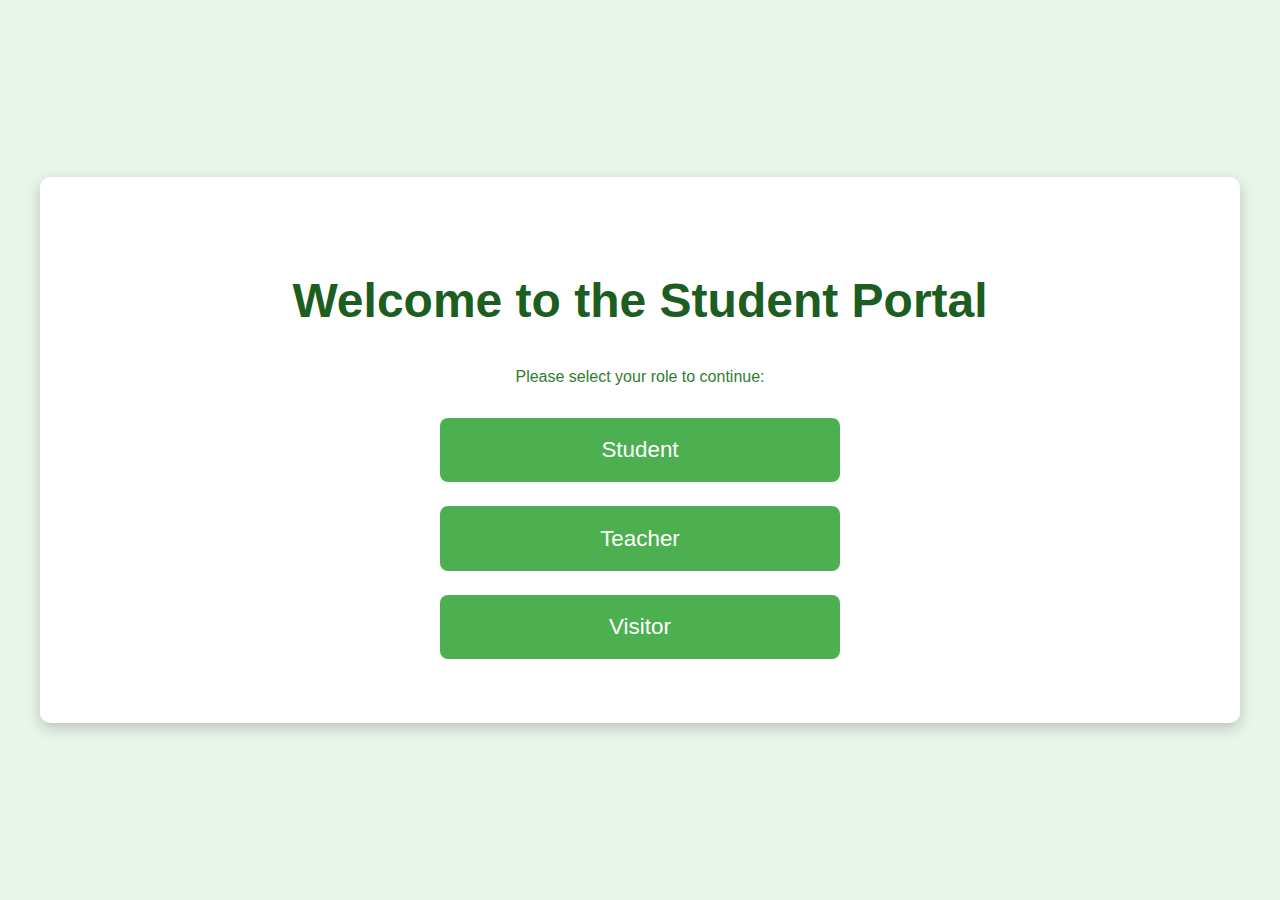
<file: index.html>
<!DOCTYPE html>
<html lang="en">
<head>
  <meta charset="UTF-8" />
  <meta name="viewport" content="width=device-width, initial-scale=1.0"/>
  <title>Welcome to the Portal</title>
  <link rel="stylesheet" href="style.css" />
</head>
<body>
  <div class="container">
    <h1>Welcome to the Student Portal</h1>
    <p>Please select your role to continue:</p>
    <div class="role-buttons">
      <button id="studentBtn">Student</button>
      <button id="teacherBtn">Teacher</button>
      <button id="visitorBtn">Visitor</button>
    </div>
  </div>

  <script>
    document.getElementById('studentBtn').addEventListener('click', () => {
      localStorage.setItem('userRole', 'student');
      window.location.href = 'index.html'; // Or redirect to student-specific page
    });

    document.getElementById('teacherBtn').addEventListener('click', () => {
      localStorage.setItem('userRole', 'teacher');
      // Redirect to teacher page or show teacher-specific content
      alert('Teacher role selected. Redirecting to teacher page...');
      window.location.href = 'teacher.html'; // Create this page as needed
    });

    document.getElementById('visitorBtn').addEventListener('click', () => {
      localStorage.setItem('userRole', 'visitor');
      // Redirect to visitor info or main page
      alert('Visitor role selected. Proceeding as visitor...');
      window.location.href = 'index.html'; // Or another page
    });
  </script>
</body>
</html>
</file>
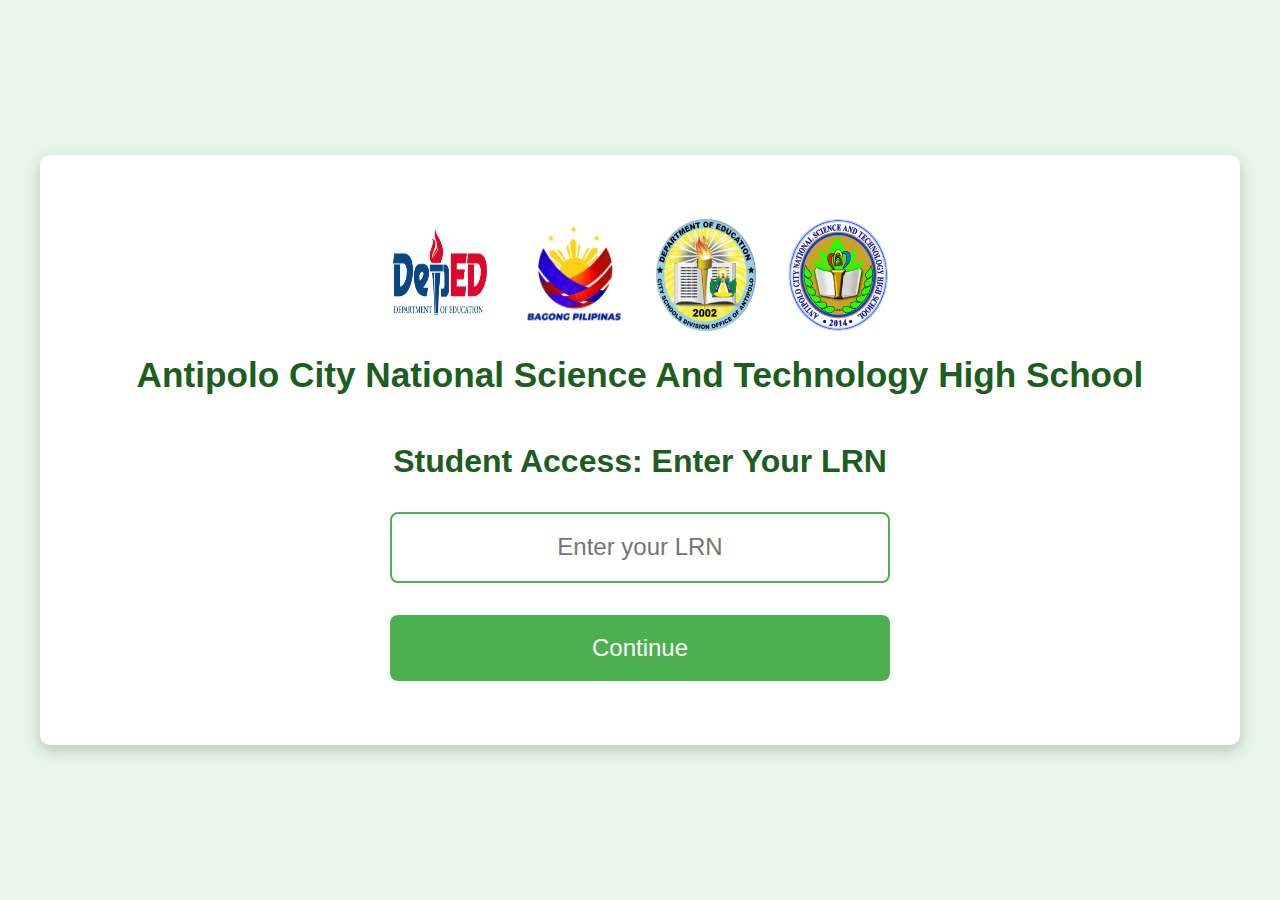
<file: lrn.html>
<!DOCTYPE html>
<html lang="en">
<head>
    <meta charset="UTF-8">
    <meta name="viewport" content="width=device-width, initial-scale=1.0">
    <title>Student Login | Numeracy Level Portal</title>
    <link rel="stylesheet" href="style.css">
</head>
<body>
    <div class="container">
        <div class="header">
            <div class="logo-container">
                <img src="logo1.png" alt="Logo 1" class="logo">
                <img src="logo2.png" alt="Logo 2" class="logo">
                <img src="logo3.png" alt="Logo 3" class="logo">
                <img src="logo4.png" alt="Logo 4" class="logo">
            </div>
            <h1 class="school-name">Antipolo City National Science And Technology High School</h1>
        </div>

        <h2>Student Access: Enter Your LRN</h2>
        
        <form id="lrnForm">
            <input type="text" id="lrn" name="lrn" placeholder="Enter your LRN" required>
            <button type="submit">Continue</button>
        </form>
    </div>

    <script>
        document.getElementById('lrnForm').addEventListener('submit', function(e) {
            e.preventDefault();
            const lrn = document.getElementById('lrn').value.trim();
            if (lrn === '') {
                alert('Please enter a valid LRN.');
                return;
            }
            localStorage.setItem('studentLRN', lrn);
            window.location.href = 'student.html';
        });
    </script>
</body>
</html>
</file>
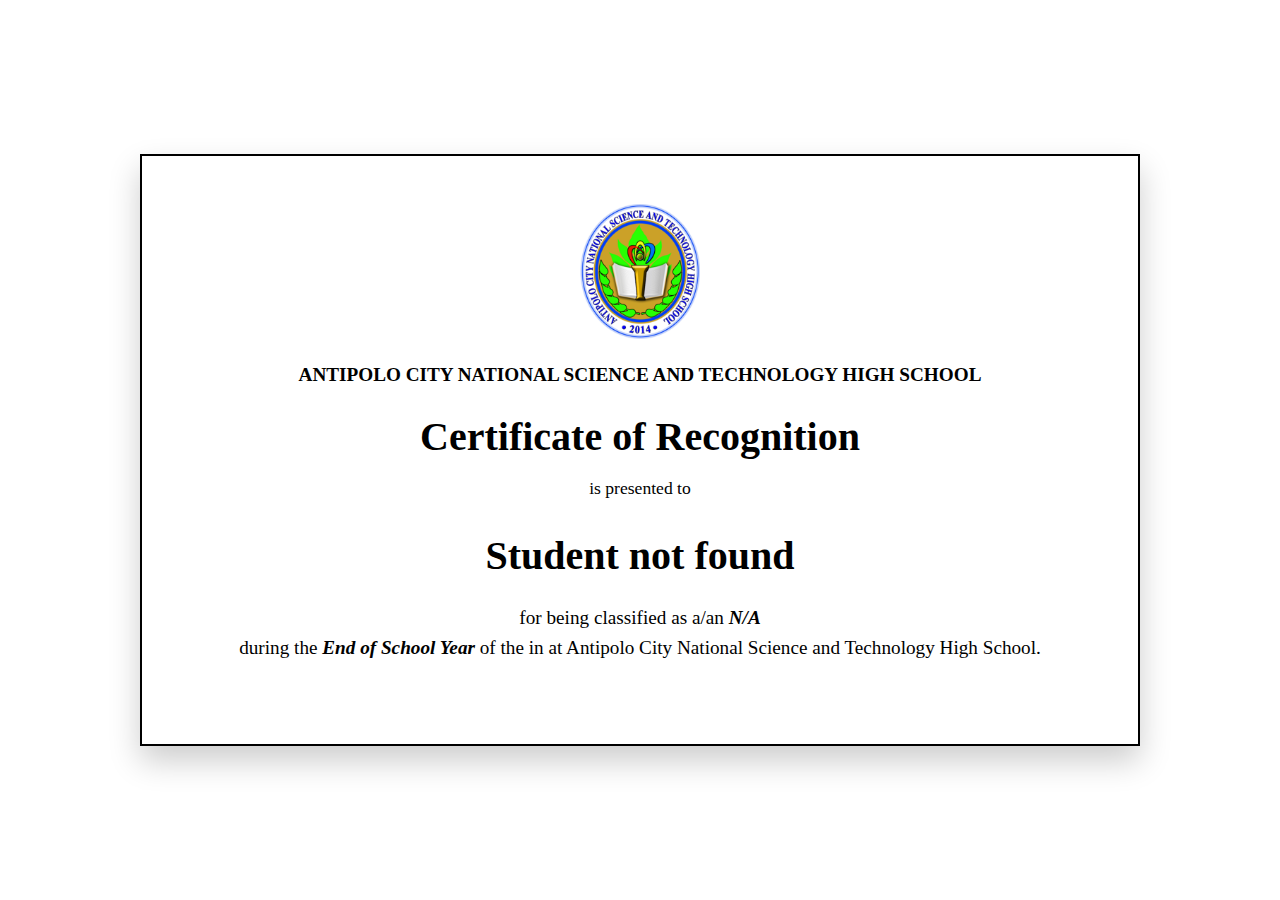
<file: results.html>
<!DOCTYPE html>
<html lang="en">
<head>
  <meta charset="UTF-8" />
  <meta name="viewport" content="width=device-width, initial-scale=1.0"/>
  <title>Numeracy Assessment Results</title>
  <link rel="stylesheet" href="style1.css" />
</head>
<body>
  <div class="container">
    <div class="logo">
      <img src="logo4.png" alt="School Logo" />
    </div>

    <div class="certificate-header">
      <h4>ANTIPOLO CITY NATIONAL SCIENCE AND TECHNOLOGY HIGH SCHOOL</h4>
    </div>

    <h1 class="certificate-title">Certificate of Recognition</h1>

    <p class="presented-to">is presented to</p>
    <h2 id="studentName">(Student Name)</h2>

    <p class="description">
      for being classified as a/an 
      <strong><span id="numeracyStatus">NUMERACY LEVEL</span></strong><br>
      during the <strong><span id="assessmentPeriod">ASSESSMENT PERIOD</span></strong> of the 
      <strong><span id="schoolYear">SCHOOL YEAR</span></strong> in 
      <strong><span id="gradeLevel">GRADE</span></strong> at 
      Antipolo City National Science and Technology High School.
    </p>
  </div>

  <script src="script.js"></script>
  <script>
    async function showResult() {
      await loadCSV();

      const lrn = localStorage.getItem('studentLRN');
      const year = localStorage.getItem('selectedYear');
      const grade = localStorage.getItem('selectedGrade');
      const period = localStorage.getItem('selectedPeriod');

      const student = studentData.find(s =>
        s.LRN === lrn &&
        s.Grade === grade &&
        s.Assessment === period &&
        s.SchoolYear === year
      );

      document.getElementById('studentName').textContent = student?.Name || 'Student not found';
      document.getElementById('numeracyStatus').textContent = student?.Numeracy || 'N/A';
      document.getElementById('assessmentPeriod').textContent = period === 'BOSY' ? 'Beginning of School Year' : 'End of School Year';
      document.getElementById('schoolYear').textContent = year;
      document.getElementById('gradeLevel').textContent = grade;
    }

    showResult();
  </script>
</body>
</html>
</file>
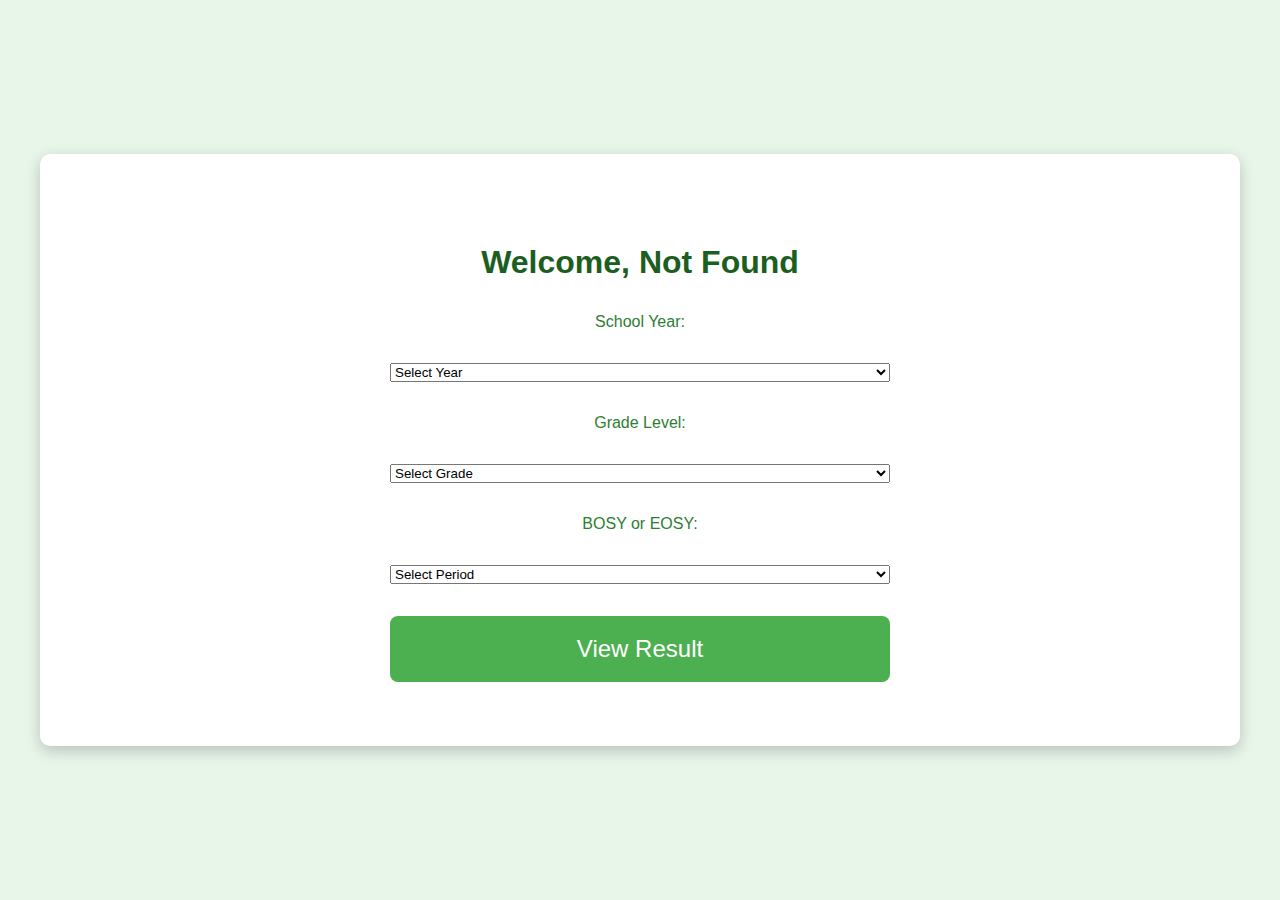
<file: student.html>
<!DOCTYPE html>
<html lang="en">
<head>
  <meta charset="UTF-8" />
  <title>Student Info</title>
  <link rel="stylesheet" href="style.css" />
</head>
<body>
  <div class="container">
    <h2>Welcome, <span id="studentName">Loading...</span></h2>

    <form id="studentForm">
      <label for="schoolYear">School Year:</label>
      <select id="schoolYear" required>
        <option value="">Select Year</option>
        <option value="2024-2025">2024-2025</option>
        <option value="2023-2024">2023-2024</option>
      </select>

      <label for="gradeLevel">Grade Level:</label>
      <select id="gradeLevel" required>
        <option value="">Select Grade</option>
        <option value="7">7</option>
        <option value="8">8</option>
        <option value="9">9</option>
        <option value="10">10</option>
      </select>

      <label for="period">BOSY or EOSY:</label>
      <select id="period" required>
        <option value="">Select Period</option>
        <option value="BOSY">BOSY</option>
        <option value="EOSY">EOSY</option>
      </select>

      <button type="submit">View Result</button>
    </form>
  </div>

  <script src="script.js"></script>
  <script>
    async function loadAndShowName() {
      await loadCSV();
      const lrn = localStorage.getItem('studentLRN');
      const student = studentData.find(row => row.LRN === lrn);
      document.getElementById('studentName').textContent = student ? student.Name : "Not Found";
    }

    loadAndShowName();

    document.getElementById('studentForm').addEventListener('submit', function(e) {
      e.preventDefault();
      localStorage.setItem('selectedYear', document.getElementById('schoolYear').value);
      localStorage.setItem('selectedGrade', document.getElementById('gradeLevel').value);
      localStorage.setItem('selectedPeriod', document.getElementById('period').value);
      window.location.href = "results.html";
    });
  </script>
</body>
</html>
</file>
<file: style.css>
/* General styling */
body {
    font-family: 'Arial', sans-serif;
    background-color: #e8f5e9; /* Light green background */
    color: #2e7d32; /* Dark green text */
    margin: 0;
    padding: 0;
    display: flex;
    justify-content: center;
    align-items: center;
    min-height: 100vh;
    text-align: center;
}

/* Container styling */
.container {
    width: 100%;
    max-width: 1200px; /* Adjust this value as needed */
    padding: 4rem; /* Space inside the container */
    background: white;
    border-radius: 10px;
    box-shadow: 0 5px 15px rgba(0, 0, 0, 0.2);
    margin: 2rem; /* Space outside the container */
    box-sizing: border-box;
}

/* Header styling */
.header {
    margin-bottom: 3rem;
}

.logo-container {
    display: flex;
    justify-content: center;
    gap: 2rem;
    margin-bottom: 1.5rem;
    flex-wrap: wrap;
}

.logo {
    width: 100px;
    height: auto;
    border-radius: 10px;
}

.school-name {
    font-size: 2.2rem;
    color: #1b5e20;
    font-weight: bold;
    margin: 0;
}

/* Headings */
h1 {
    color: #1b5e20;
    font-size: 3rem;
    margin-bottom: 2.5rem;
}

h2 {
    font-size: 2rem;
    color: #1b5e20;
    margin-bottom: 2rem;
}

/* Form styling */
form {
    display: flex;
    flex-direction: column;
    gap: 2rem;
    max-width: 500px;
    width: 100%;
    margin: 0 auto;
}

input {
    padding: 1.2rem;
    font-size: 1.5rem;
    border: 2px solid #4caf50;
    border-radius: 8px;
    text-align: center;
}

button {
    background-color: #4caf50;
    color: white;
    border: none;
    padding: 1.2rem;
    font-size: 1.5rem;
    cursor: pointer;
    border-radius: 8px;
    transition: background-color 0.3s;
}

button:hover {
    background-color: #388e3c;
}

/* Responsive design */
@media (max-width: 768px) {
    .logo {
        width: 80px;
    }

    .school-name {
        font-size: 1.8rem;
    }

    h1 {
        font-size: 2.2rem;
    }

    h2 {
        font-size: 1.8rem;
    }

    .container {
        padding: 2rem;
        margin: 1rem;
    }

    form {
        padding: 1.5rem;
        gap: 1.5rem;
    }

    input, button {
        font-size: 1.2rem;
        padding: 1rem;
    }
}

.role-buttons {
    display: flex;
    flex-direction: column;
    gap: 1.5rem;
    max-width: 400px;
    margin: 0 auto;
    margin-top: 2rem;
}

.role-buttons button {
    padding: 1.2rem;
    font-size: 1.4rem;
    background-color: #4caf50;
    color: white;
    border: none;
    border-radius: 8px;
    cursor: pointer;
    transition: background-color 0.3s ease;
}

.role-buttons button:hover {
    background-color: #388e3c;
}
</file>
<file: style1.css>
/* General Styling */
body {
    font-family: 'Times New Roman', serif;
    background-color: #fff;
    margin: 0;
    padding: 0;
    display: flex;
    justify-content: center;
    align-items: center;
    min-height: 100vh;
    text-align: center;
}

/* Main Container */
.container {
    max-width: 900px;
    width: 100%;
    padding: 3rem;
    background-color: #fff;
    border: 2px solid #000;
    box-shadow: 0 15px 30px rgba(0, 0, 0, 0.2);
}

/* Logo */
.logo {
    display: flex;
    justify-content: center;
    margin-bottom: 1.5rem;
}

.logo img {
    width: 120px;
    height: auto;
}

/* Certificate Header */
.certificate-header h4 {
    font-size: 1.2rem;
    font-weight: bold;
    text-transform: uppercase;
    margin-bottom: 1rem;
}

/* Certificate Title */
.certificate-title {
    font-size: 2.5rem;
    font-family: 'UnifrakturMaguntia', cursive;
    font-weight: bold;
    margin-bottom: 1rem;
}

/* Presented To */
.presented-to {
    font-size: 1.1rem;
    margin-bottom: 1.5rem;
}

/* Student Name */
#studentName {
    font-size: 2.5rem;
    font-weight: bold;
    margin-bottom: 1.5rem;
}

/* Description */
.description {
    font-size: 1.2rem;
    line-height: 1.6;
    margin-bottom: 2rem;
}

.description strong {
    font-style: italic;
    font-weight: bold;
}

/* Numeracy Status */
#numeracyStatus {
    font-weight: bold;
}

/* Date */
.date {
    font-size: 1rem;
    font-style: italic;
    margin-bottom: 2rem;
}

/* Certificate Containers */
.certificate-container {
    padding: 2rem;
    border: 2px solid #000;
    margin-bottom: 3rem;
}

/* Hiding all certificates initially */
.certificate {
    display: none;
}

/* Display selected certificate */
.certificate.show {
    display: block;
}
</file>
